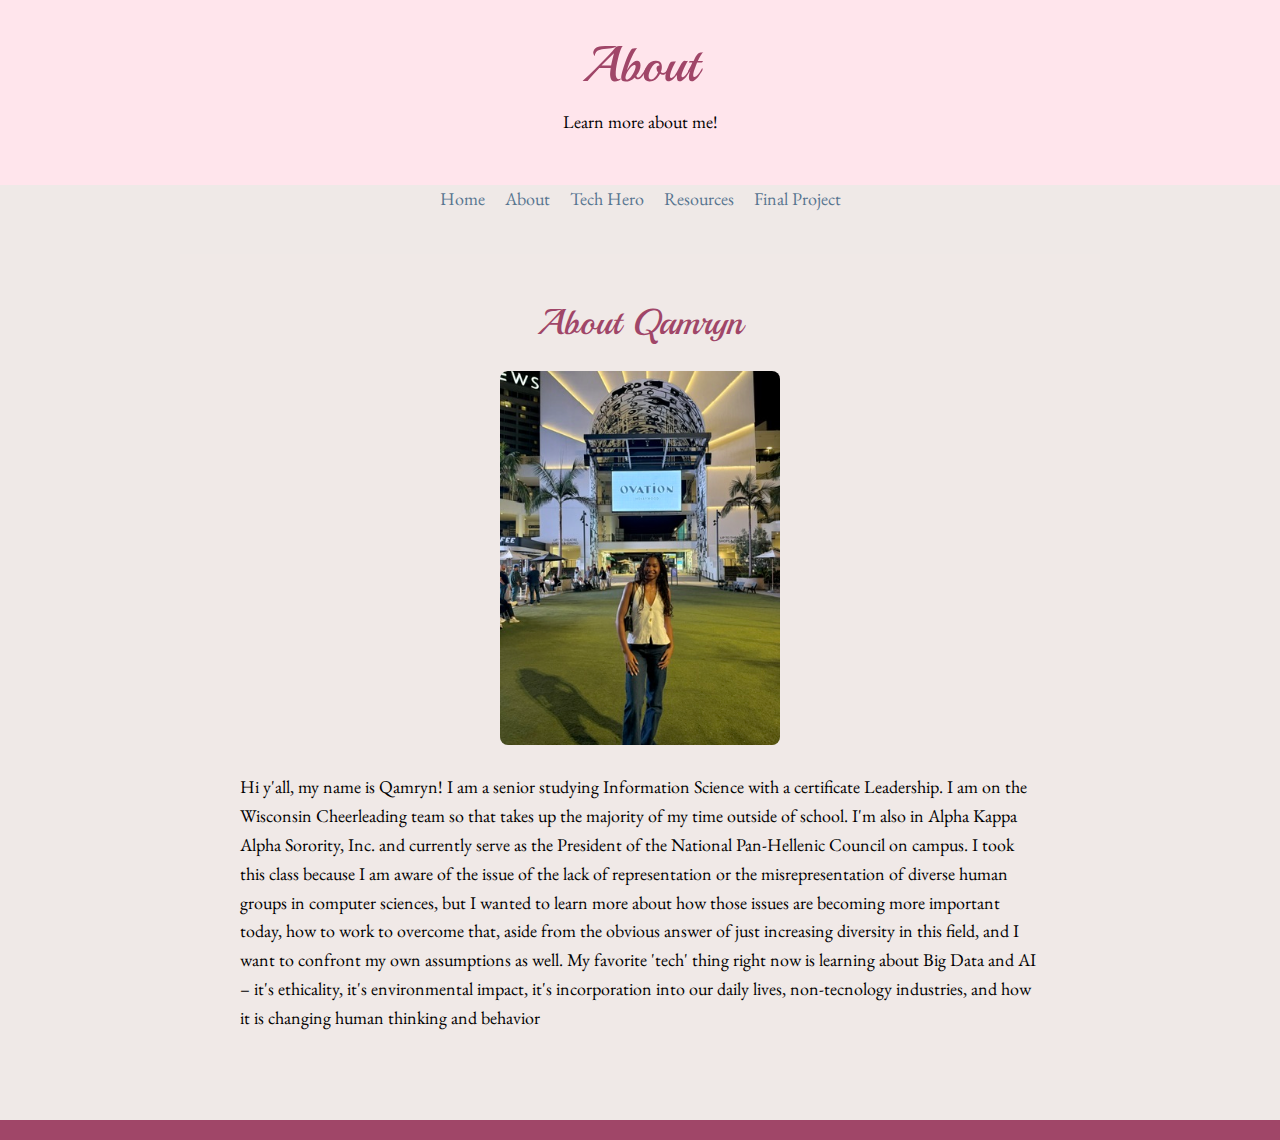
<file: about.html>
<!DOCTYPE html>
<html lang="en">
<head>
  <meta charset="UTF-8">
  <meta name="viewport" content="width=device-width, initial-scale=1.0">
  <title>About</title>

  <!-- Google Fonts -->
  <link href="https://fonts.googleapis.com/css2?family=EB+Garamond:ital,wght@0,400..800;1,400..800&family=Petit+Formal+Script&family=Playball&display=swap" rel="stylesheet">

  <!-- Styles -->
  <link rel="stylesheet" href="css/styles.css">
</head>
<body>

  <!-- Page Title -->
  <section class="hero">
    <h1>About</h1>
    <p>Learn more about me!</p>
  </section>

  <!-- Navigation -->
  <section class="navbar">
    <nav>
      <ul>
        <li><a href="index.html">Home</a></li>
        <li><a href="about.html">About</a></li>
        <li><a href="tech-hero.html">Tech Hero</a></li>
        <li><a href="resources.html">Resources</a></li>
        <li><a href="final-project.html">Final Project</a></li>
      </ul>
    </nav>
  </section>

  <!-- Main Content -->
  <div class="content-wrapper">
    <div class="content-bg">

      <section class="about-page">
        <h2>About Qamryn</h2>

        <div class="about-image">
          <img src="95C6E516-E213-4A5E-8AFD-4E552352F5A1_4_5005_c.jpeg" alt="Photo of Qamryn Ross">
        </div>

        <div class="about-text">
          <p>Hi y'all, my name is Qamryn! I am a senior studying Information Science with a 
		certificate Leadership. I am on the Wisconsin Cheerleading team so that takes 
		up the majority of my time outside of school. I'm also in Alpha Kappa Alpha Sorority,
		Inc. and currently serve as the President of the National Pan-Hellenic Council on 
		campus. I took this class because I am aware of the issue of the lack of 
		representation or the misrepresentation of diverse human groups in computer 
		sciences, but I wanted to learn more about how those issues are becoming more 
		important today, how to work to overcome that, aside from the obvious answer of 
		just increasing diversity in this field, and I want to confront my own assumptions 
		as well. My favorite 'tech' thing right now is learning about Big Data and AI – it's 
		ethicality, it's environmental impact, it's incorporation into our daily lives, 
		non-tecnology industries, and how it is changing human thinking and behavior
          </p>
        </div>
      </section>

    </div>
  </div>

  <!-- Footer -->
  <footer class="footer">
    <div class="footerwrap"></div>
  </footer>

</body>
</html>
</file>
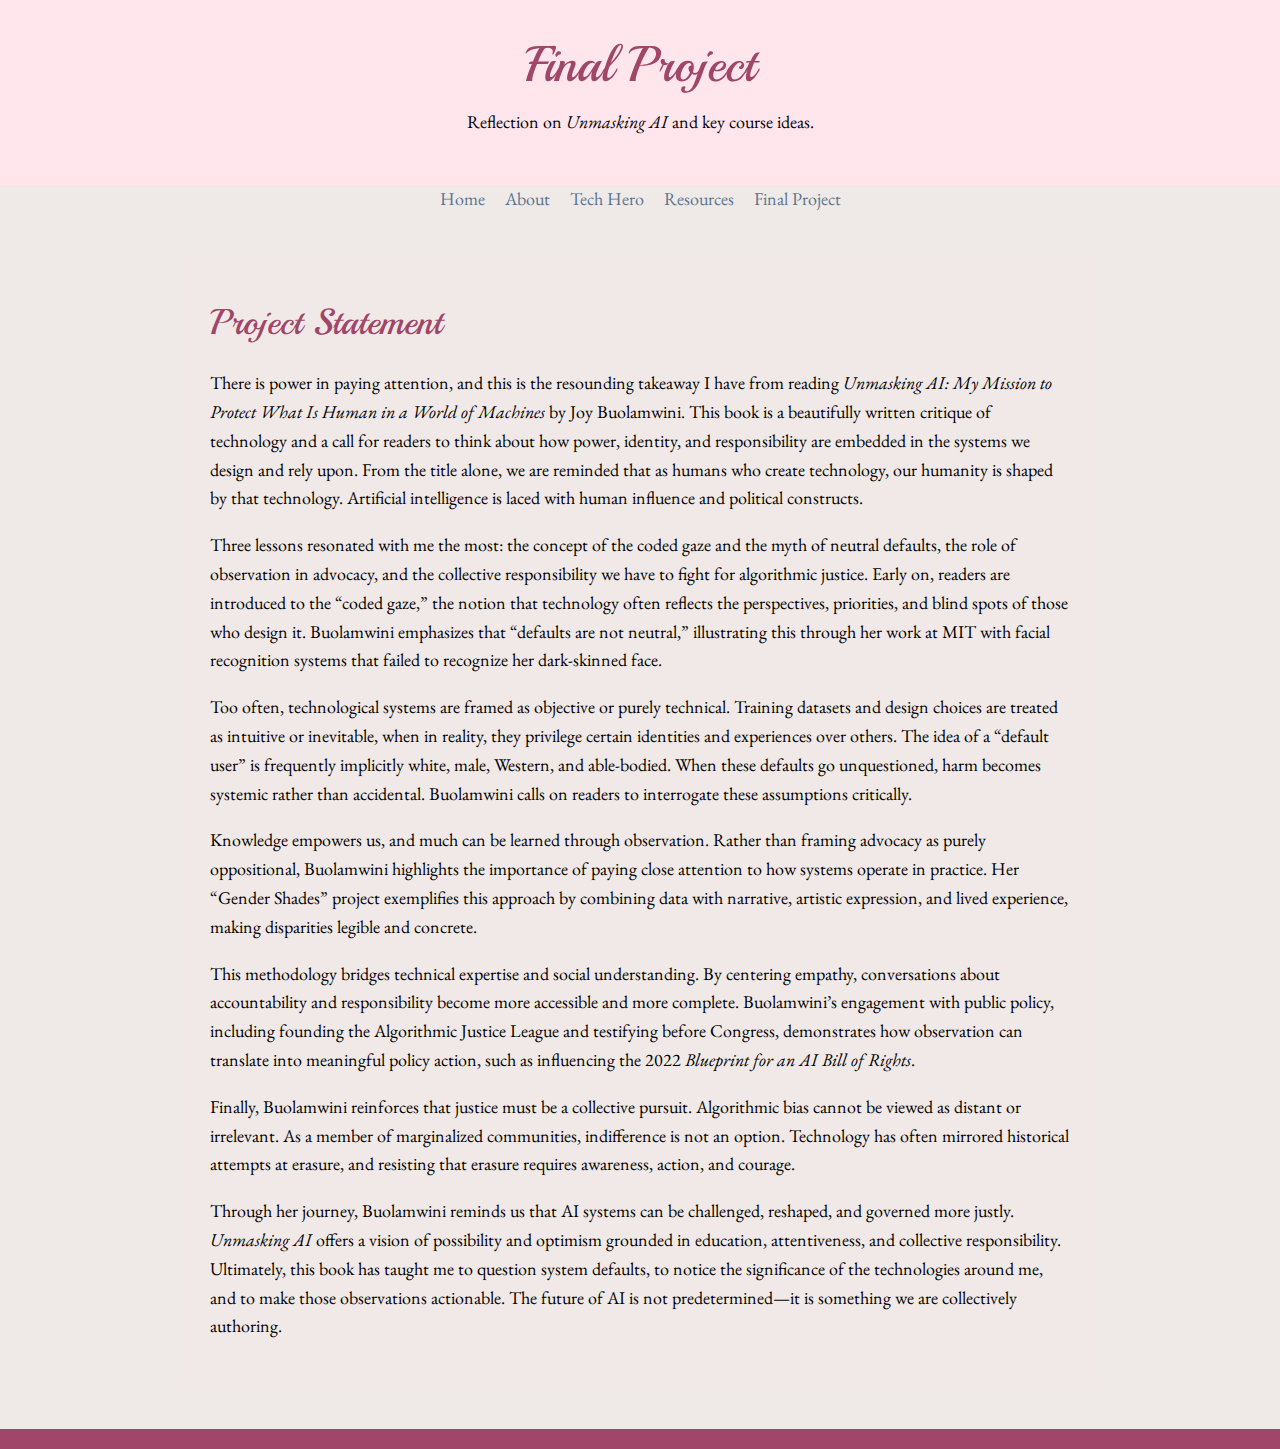
<file: final-project.html>
<!DOCTYPE html>
<html lang="en">
<head>
  <meta charset="UTF-8">
  <meta name="viewport" content="width=device-width, initial-scale=1.0">
  <title>Final Project | Qamryn Ross</title>

  <!-- Google Fonts -->
  <link rel="preconnect" href="https://fonts.googleapis.com">
  <link rel="preconnect" href="https://fonts.gstatic.com" crossorigin>
  <link href="https://fonts.googleapis.com/css2?family=EB+Garamond:ital,wght@0,400..800;1,400..800&family=Petit+Formal+Script&family=Playball&display=swap" rel="stylesheet">

  <!-- Styles -->
  <link rel="stylesheet" href="css/styles.css">
</head>

<body>

  <!-- Page Title -->
  <section class="hero">
    <h1>Final Project</h1>
    <p>Reflection on <em>Unmasking AI</em> and key course ideas.</p>
  </section>

  <!-- Navigation -->
  <section class="navbar">
    <nav>
      <ul>
        <li><a href="index.html">Home</a></li>
        <li><a href="about.html">About</a></li>
        <li><a href="tech-hero.html">Tech Hero</a></li>
        <li><a href="resources.html">Resources</a></li>
        <li><a href="final-project.html">Final Project</a></li>
      </ul>
    </nav>
  </section>

  <!-- Final Project Content -->
  <div class="content-wrapper">
    <div class="content-bg">
      <section class="final-project-page">

        <h2>Project Statement</h2>

        <p>
          There is power in paying attention, and this is the resounding takeaway I have
          from reading <em>Unmasking AI: My Mission to Protect What Is Human in a World of Machines</em>
          by Joy Buolamwini. This book is a beautifully written critique of technology and
          a call for readers to think about how power, identity, and responsibility are
          embedded in the systems we design and rely upon. From the title alone, we are
          reminded that as humans who create technology, our humanity is shaped by that
          technology. Artificial intelligence is laced with human influence and political
          constructs.
        </p>

        <p>
          Three lessons resonated with me the most: the concept of the coded gaze and the
          myth of neutral defaults, the role of observation in advocacy, and the collective
          responsibility we have to fight for algorithmic justice. Early on, readers are
          introduced to the “coded gaze,” the notion that technology often reflects the
          perspectives, priorities, and blind spots of those who design it. Buolamwini
          emphasizes that “defaults are not neutral,” illustrating this through her work
          at MIT with facial recognition systems that failed to recognize her dark-skinned
          face.
        </p>

        <p>
          Too often, technological systems are framed as objective or purely technical.
          Training datasets and design choices are treated as intuitive or inevitable,
          when in reality, they privilege certain identities and experiences over others.
          The idea of a “default user” is frequently implicitly white, male, Western, and
          able-bodied. When these defaults go unquestioned, harm becomes systemic rather
          than accidental. Buolamwini calls on readers to interrogate these assumptions
          critically.
        </p>

        <p>
          Knowledge empowers us, and much can be learned through observation. Rather than
          framing advocacy as purely oppositional, Buolamwini highlights the importance of
          paying close attention to how systems operate in practice. Her “Gender Shades”
          project exemplifies this approach by combining data with narrative, artistic
          expression, and lived experience, making disparities legible and concrete.
        </p>

        <p>
          This methodology bridges technical expertise and social understanding. By
          centering empathy, conversations about accountability and responsibility become
          more accessible and more complete. Buolamwini’s engagement with public policy,
          including founding the Algorithmic Justice League and testifying before Congress,
          demonstrates how observation can translate into meaningful policy action, such
          as influencing the 2022 <em>Blueprint for an AI Bill of Rights</em>.
        </p>

        <p>
          Finally, Buolamwini reinforces that justice must be a collective pursuit.
          Algorithmic bias cannot be viewed as distant or irrelevant. As a member of
          marginalized communities, indifference is not an option. Technology has often
          mirrored historical attempts at erasure, and resisting that erasure requires
          awareness, action, and courage.
        </p>

        <p>
          Through her journey, Buolamwini reminds us that AI systems can be challenged,
          reshaped, and governed more justly. <em>Unmasking AI</em> offers a vision of
          possibility and optimism grounded in education, attentiveness, and collective
          responsibility. Ultimately, this book has taught me to question system defaults,
          to notice the significance of the technologies around me, and to make those
          observations actionable. The future of AI is not predetermined—it is something
          we are collectively authoring.
        </p>

      </section>
    </div>
  </div>

  <!-- Footer -->
  <footer class="footer">
    <div class="footerwrap"></div>
  </footer>

</body>
</html>
</file>
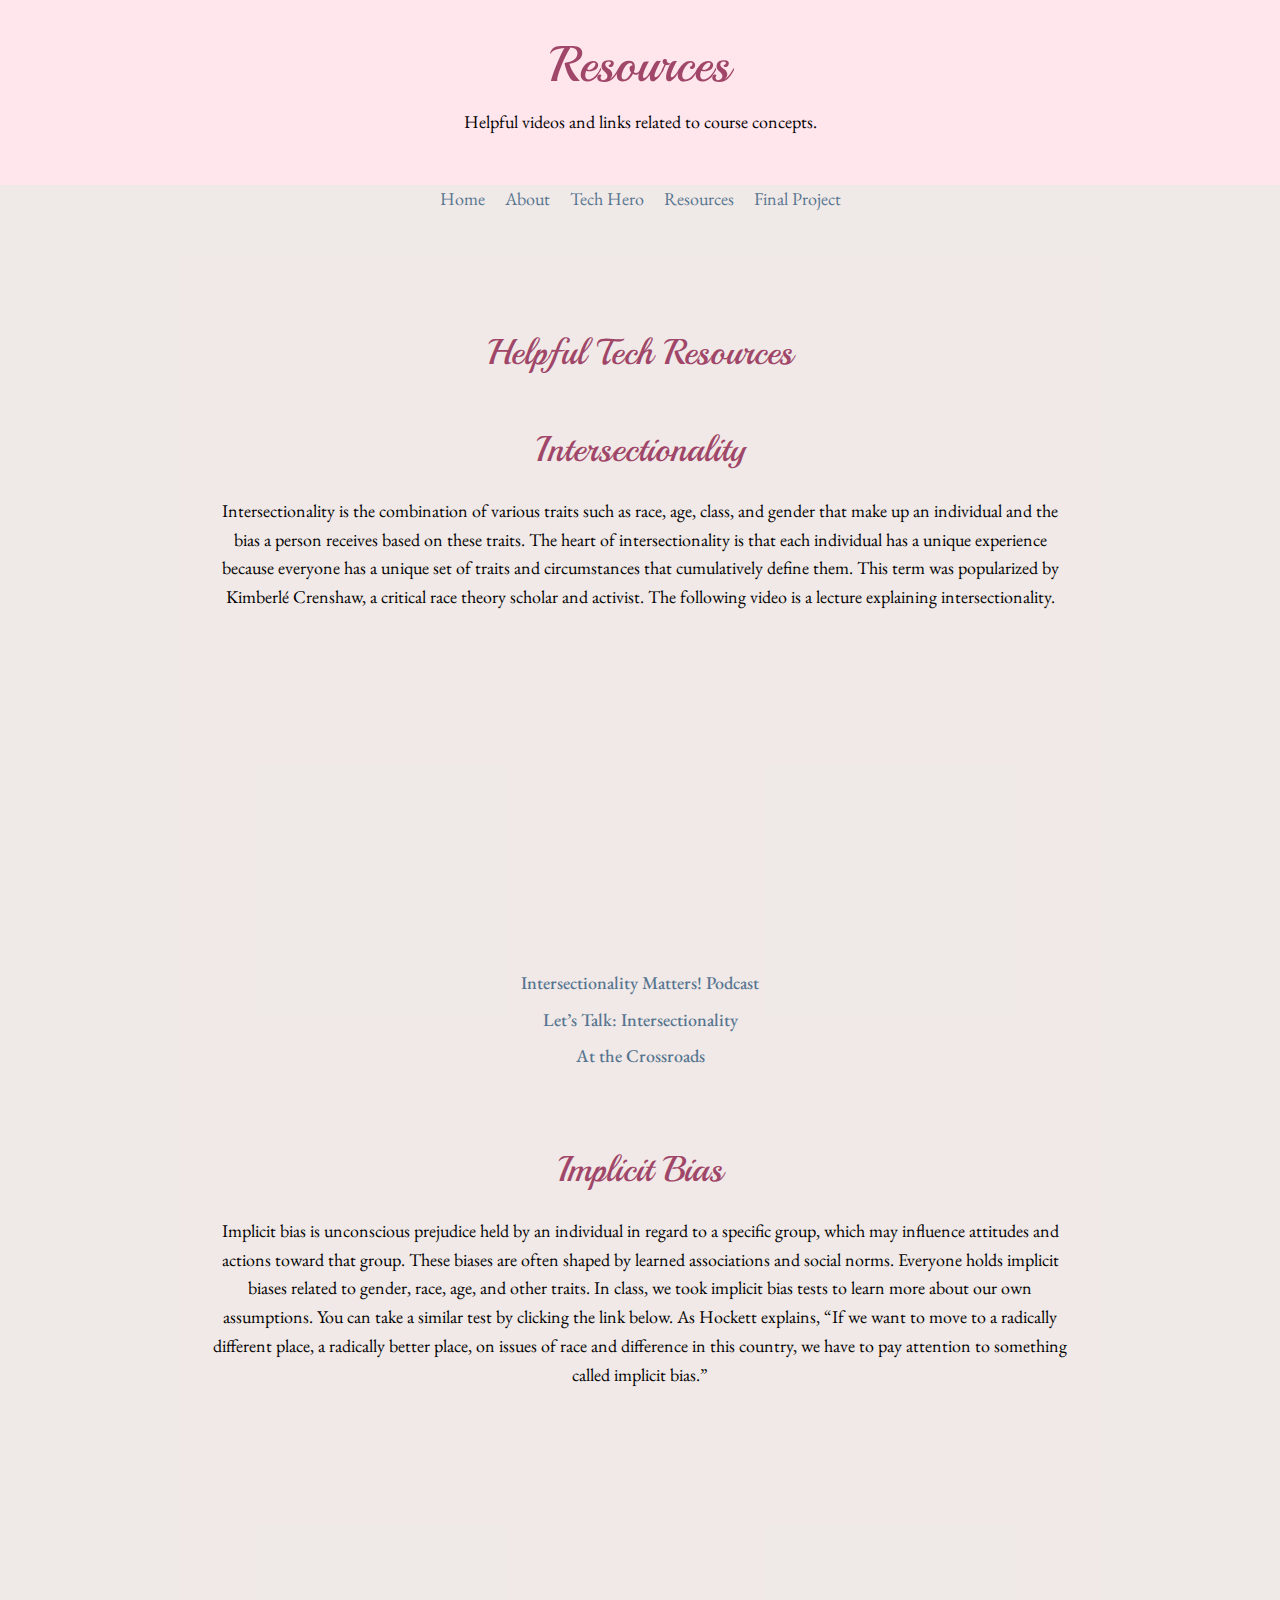
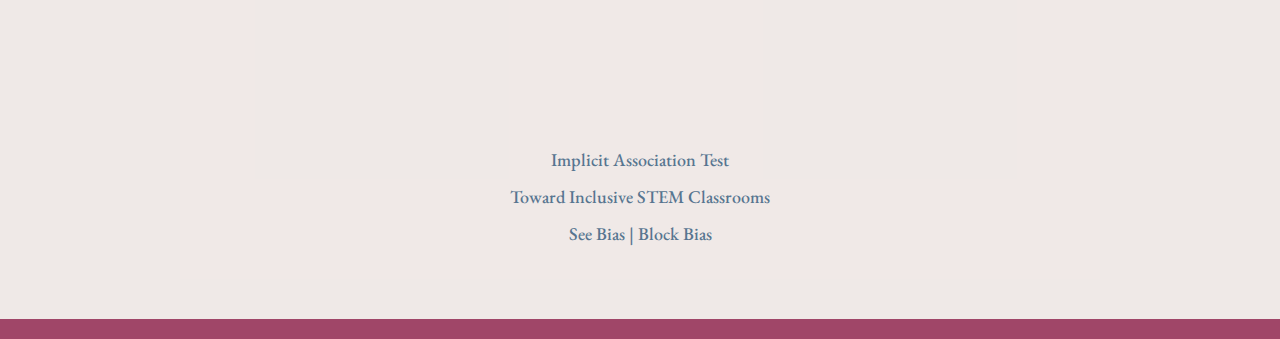
<file: resources.html>
<!DOCTYPE html>
<html lang="en">
<head>
    <meta charset="UTF-8">
    <title>Resources</title>
    <meta name="viewport" content="width=device-width, initial-scale=1.0">

    <!-- Google Fonts -->
    <link href="https://fonts.googleapis.com/css2?family=EB+Garamond:ital,wght@0,400..800;1,400..800&family=Petit+Formal+Script&family=Playball&display=swap" rel="stylesheet">

    <!-- Styles -->
    <link rel="stylesheet" href="css/styles.css">
</head>
<body>

    <!-- Page Title -->
    <section class="hero">
        <h1>Resources</h1>
        <p>Helpful videos and links related to course concepts.</p>
    </section>

    <!-- Navigation -->
    <section class="navbar">
        <nav>
            <ul>
                <li><a href="index.html">Home</a></li>
                <li><a href="about.html">About</a></li>
                <li><a href="tech-hero.html">Tech Hero</a></li>
                <li><a href="resources.html">Resources</a></li>
                <li><a href="final-project.html">Final Project</a></li>
            </ul>
        </nav>
    </section>

    <!-- Main Content -->
    <div class="content-wrapper">
        <div class="content-bg">

            <section class="video-resources">
                <h2>Helpful Tech Resources</h2>

                <div class="video-section">

                    <!-- Intersectionality -->
                    <div class="video-block">
                        <h2>Intersectionality</h2>

                        <p>
                            Intersectionality is the combination of various traits such as race, age, class,
                            and gender that make up an individual and the bias a person receives based on
                            these traits. The heart of intersectionality is that each individual has a
                            unique experience because everyone has a unique set of traits and circumstances
                            that cumulatively define them. This term was popularized by Kimberlé Crenshaw,
                            a critical race theory scholar and activist. The following video is a lecture
                            explaining intersectionality.
                        </p>

                        <iframe
                            src="https://www.youtube.com/embed/sWP92i7JLlQ?si=xuL5B-7psUe-HH6m"
                            title="Professor Kimberlé Crenshaw Defines Intersectionality"
                            allow="accelerometer; autoplay; clipboard-write; encrypted-media; gyroscope; picture-in-picture; web-share"
                            referrerpolicy="strict-origin-when-cross-origin"
                            allowfullscreen>
                        </iframe>

                        <div class="resource-links">
                            <a href="https://podcasts.apple.com/us/podcast/intersectionality-matters/id1441348908" target="_blank">Intersectionality Matters! Podcast</a>
                            <a href="https://nccdh.ca/resources/entry/lets-talk-intersectionality/" target="_blank">Let’s Talk: Intersectionality</a>
                            <a href="https://belonging.hypotheses.org/4469" target="_blank">At the Crossroads</a>
                        </div>
                    </div>

                    <!-- Implicit Bias -->
                    <div class="video-block">
                        <h2>Implicit Bias</h2>

                        <p>
                            Implicit bias is unconscious prejudice held by an individual in regard to a specific
                            group, which may influence attitudes and actions toward that group. These biases are
                            often shaped by learned associations and social norms. Everyone holds implicit biases
                            related to gender, race, age, and other traits. In class, we took implicit bias tests
                            to learn more about our own assumptions. You can take a similar test by clicking the
                            link below. As Hockett explains, “If we want to move to a radically different place,
                            a radically better place, on issues of race and difference in this country, we have
                            to pay attention to something called implicit bias.”
                        </p>

                        <iframe
                            src="https://www.youtube.com/embed/kKHSJHkPeLY?si=wRNQAULAQ940ZPfL"
                            title="We all have implicit biases. So what can we do about it?"
                            allow="accelerometer; autoplay; clipboard-write; encrypted-media; gyroscope; picture-in-picture; web-share"
                            referrerpolicy="strict-origin-when-cross-origin"
                            allowfullscreen>
                        </iframe>

                        <div class="resource-links">
                            <a href="https://implicit.harvard.edu/implicit/takeatest.html" target="_blank">Implicit Association Test</a>
                            <a href="https://www.lifescied.org/doi/10.1187/cbe.16-01-0020" target="_blank">Toward Inclusive STEM Classrooms</a>
                            <a href="https://womensleadership.stanford.edu/resources/tools" target="_blank">See Bias | Block Bias</a>
                        </div>
                    </div>

                </div>
            </section>

        </div>
    </div>

    <!-- Footer -->
    <footer class="footer">
        <div class="footerwrap"></div>
    </footer>

</body>
</html>
</file>
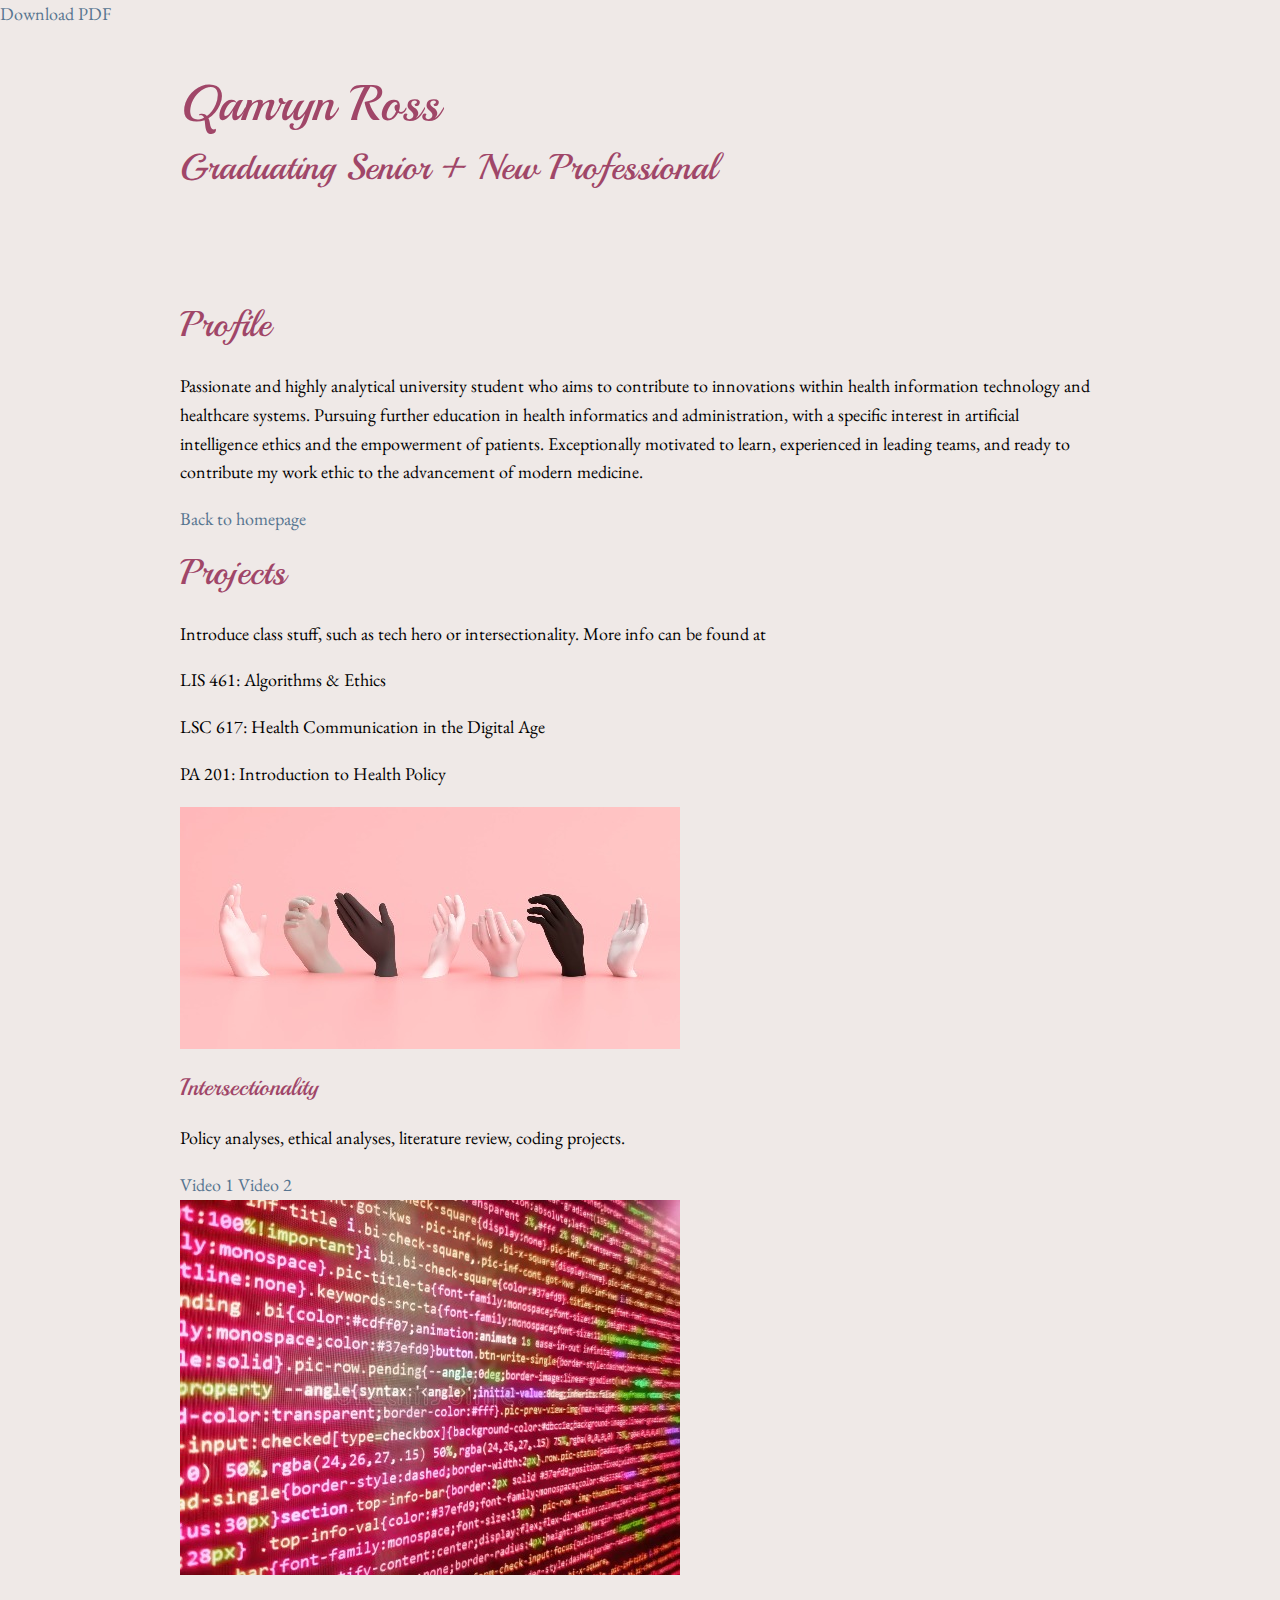
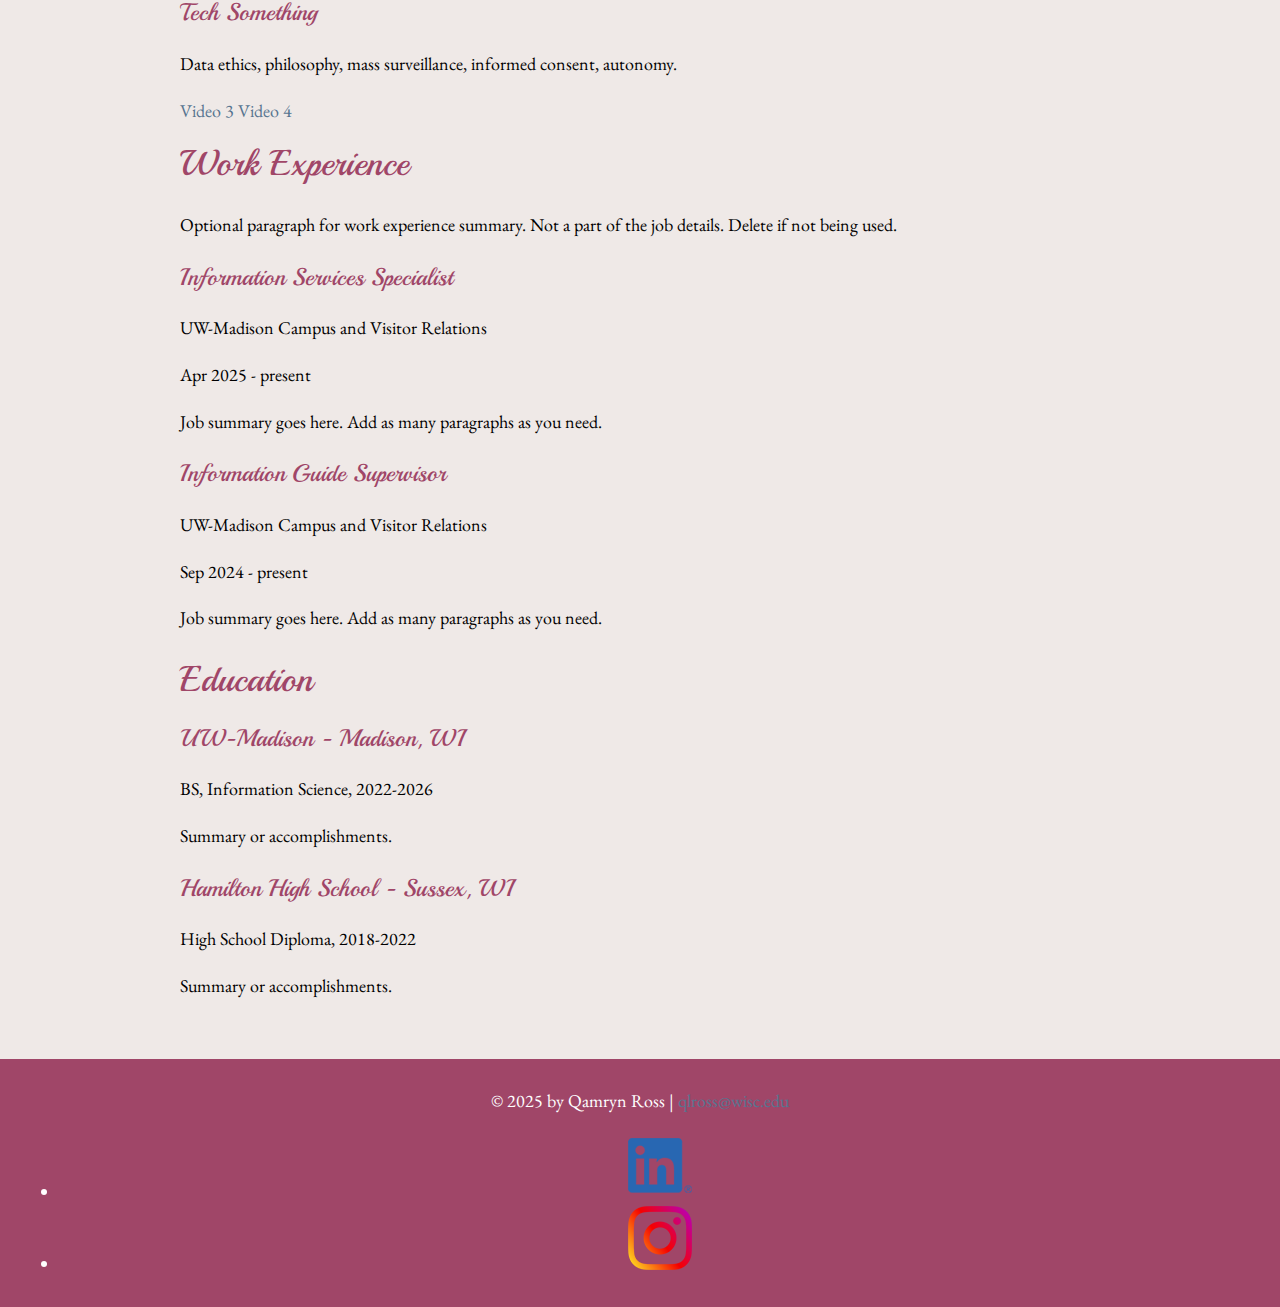
<file: resume.html>
<!DOCTYPE html>
<html lang="en">
  <head>
    <meta charset="UTF-8">
    <meta name="viewport" content="width=device-width, initial-scale=1">
    <title>Resume | LIS 500: Code and Power</title>
    <link rel="preconnect" href="https://fonts.googleapis.com">
    <link rel="preconnect" href="https://fonts.gstatic.com" crossorigin>
    <link href="https://fonts.googleapis.com/css2?family=EB+Garamond:ital,wght@0,400..800;1,400..800&family=Petit+Formal+Script&family=Playball&display=swap" rel="stylesheet">
    <link rel="stylesheet" href="css/styles.css">
  </head>
  <body class="resume">
   <a class="btn download-link" href="QRresume.pdf">Download PDF</a> 
    <!-- //  INTRO  // -->
    <header>
      <!-- Start content edits below this line. -->
       <div class="content-wrapper">
        <h1>Qamryn Ross</h1>
        <h2>Graduating Senior + New Professional</h2>
      </div>
      <!-- End content edits here. -->
    </header>

    <main class="content-wrapper">
      <!-- //  PROFILE  // -->
      <section class="resume-section">
        <!-- Start content edits below this line. -->
        <h2>Profile</h2>
        <p>Passionate and highly analytical university student who aims to contribute to innovations within health information technology and healthcare systems. Pursuing further education in health informatics and administration, with a specific interest in artificial intelligence ethics and the empowerment of patients. Exceptionally motivated to learn, experienced in leading teams, and ready to contribute my work ethic to the advancement of modern medicine.</p>
        <a href="index.html">Back to homepage</a>

        <!-- End content edits here. -->
      </section>

      <!-- //  PROJECTS  // -->
      <section class="resume-section">
        <!-- Start content edits below this line. -->
        <h2>Projects</h2>
        <p>Introduce class stuff, such as tech hero or intersectionality. More info can be found at</p>
        <p>LIS 461: Algorithms & Ethics</p>
        <p>LSC 617: Health Communication in the Digital Age</p>
        <p>PA 201: Introduction to Health Policy</p>

        <!-- To add more items, copy this whole <section></section> block-->
         <div class="project-wrapper">
          <section class="project-item">
            <img src="images/Intersectionality-resized-to-500x242.jpeg" srcset="images/Intersectionality-resized-to-1000x484.jpeg 2x" alt="Pink Intersectionality" width="" height="">
            <h3>Intersectionality</h3>
            <p>Policy analyses, ethical analyses, literature review, coding projects.</p>
            <!-- link to project -->
            <a class="btn" href="https://www.youtube.com/watch?v=Rkzfl7Yl77g&list=PLE-xK0bY5Z4i6sgYCO7IsW3Z8AWp1n79P&index=2" target="_blank">Video 1</a>
            <!-- additional links, e.g. newsletter -->
            <a class="btn" href="https://www.youtube.com/watch?v=fliz8zjw1ZU" target="_blank">Video 2</a>
          </section>

          <section class="project-item">
            <img src="images/Pinkandgreencodeimage-resized-to-500x375.jpeg" srcset="images/Pinkandgreencodeimage-resized-to-1000x750.jpeg 2x" alt="Pink Code" width="" height="">
            <h3>Tech Something</h3>
            <p>Data ethics, philosophy, mass surveillance, informed consent, autonomy.</p>
            <!-- link to project -->
            <a class="btn" href="https://www.youtube.com/watch?v=Rkzfl7Yl77g&list=PLE-xK0bY5Z4i6sgYCO7IsW3Z8AWp1n79P&index=2" target="_blank">Video 3</a>
            <!-- additional links, e.g. newsletter -->
            <a class="btn" href="https://www.youtube.com/watch?v=fliz8zjw1ZU" target="_blank">Video 4</a>
          </section>
        </div>
        <!-- End content edits here. -->
      </section>

      <!-- //  WORK EXPERIENCE  // -->
      <section class="resume-section">
        <!-- Start content edits below this line.  -->
        <h2>Work Experience</h2>
        <p>Optional paragraph for work experience summary. Not a part of the job details. Delete if not being used.</p>

        <!-- To add more items, copy this whole <section></section> block -->
        <section class="work-item">
          <div class="work-details">
            <h3>Information Services Specialist</h3>
            <p>UW-Madison Campus and Visitor Relations</p>
            <p>Apr 2025 - present</p>
          </div>

          <div class="work-summary">
              <p>Job summary goes here. Add as many paragraphs as you need.</p>
          </div>
        </section>

        <section class="work-item">
          <div class="work-details">
            <h3>Information Guide Supervisor</h3>
            <p>UW-Madison Campus and Visitor Relations</p>
            <p>Sep 2024 - present</p>
          </div>

          <div class="work-summary">
              <p>Job summary goes here. Add as many paragraphs as you need.</p>
          </div>
        </section>

        <!-- End content edits here. -->
      </section>

      <!-- //  EDUCATION & CERTIFICATIONS  // -->
      <section class="resume-section">
        <!-- Start content edits below this line.  -->
        <h2>Education</h2>

        <!-- To add more items, copy this whole <section></section> block -->
        <section class="education-item">
          <h3>UW-Madison - Madison, WI</h3>
          <p>BS, Information Science, 2022-2026</p>
          <p>Summary or accomplishments.</p>
        </section>

        <section class="education-item">
          <h3>Hamilton High School - Sussex, WI</h3>
          <p>High School Diploma, 2018-2022</p>
          <p>Summary or accomplishments.</p>
        </section>

        <!-- End content edits here. -->
      </section>
    </main>

    <!-- //  FOOTER INFO, SOCIAL MEDIA  // -->
    <footer>
      <!-- Start content edits below this line. -->
      <p>© 2025 by Qamryn Ross | <a href="mailto:qlross@wisc.edu">qlross@wisc.edu</a></p>

      <!-- Add or remove any networks. -->
      <ul class="socials">
        <li>
          <a href="www.linkedin.com/in/qamryn-ross-18a03823b" target="_blank"><img src="images/placeholder-images/icon-logo-linkedin.png" alt="My LinkedIn profile"></a>
        </li>
        <li>
          <a href="https://www.instagram.com/qamrynross/" target="_blank"><img src="images/placeholder-images/icon-logo-instagram.png" alt="My Instagram Profile"></a>
        </li>
      </ul>
      
      <!-- End content edits here. -->
    </footer>
  </body>
</html>
</file>
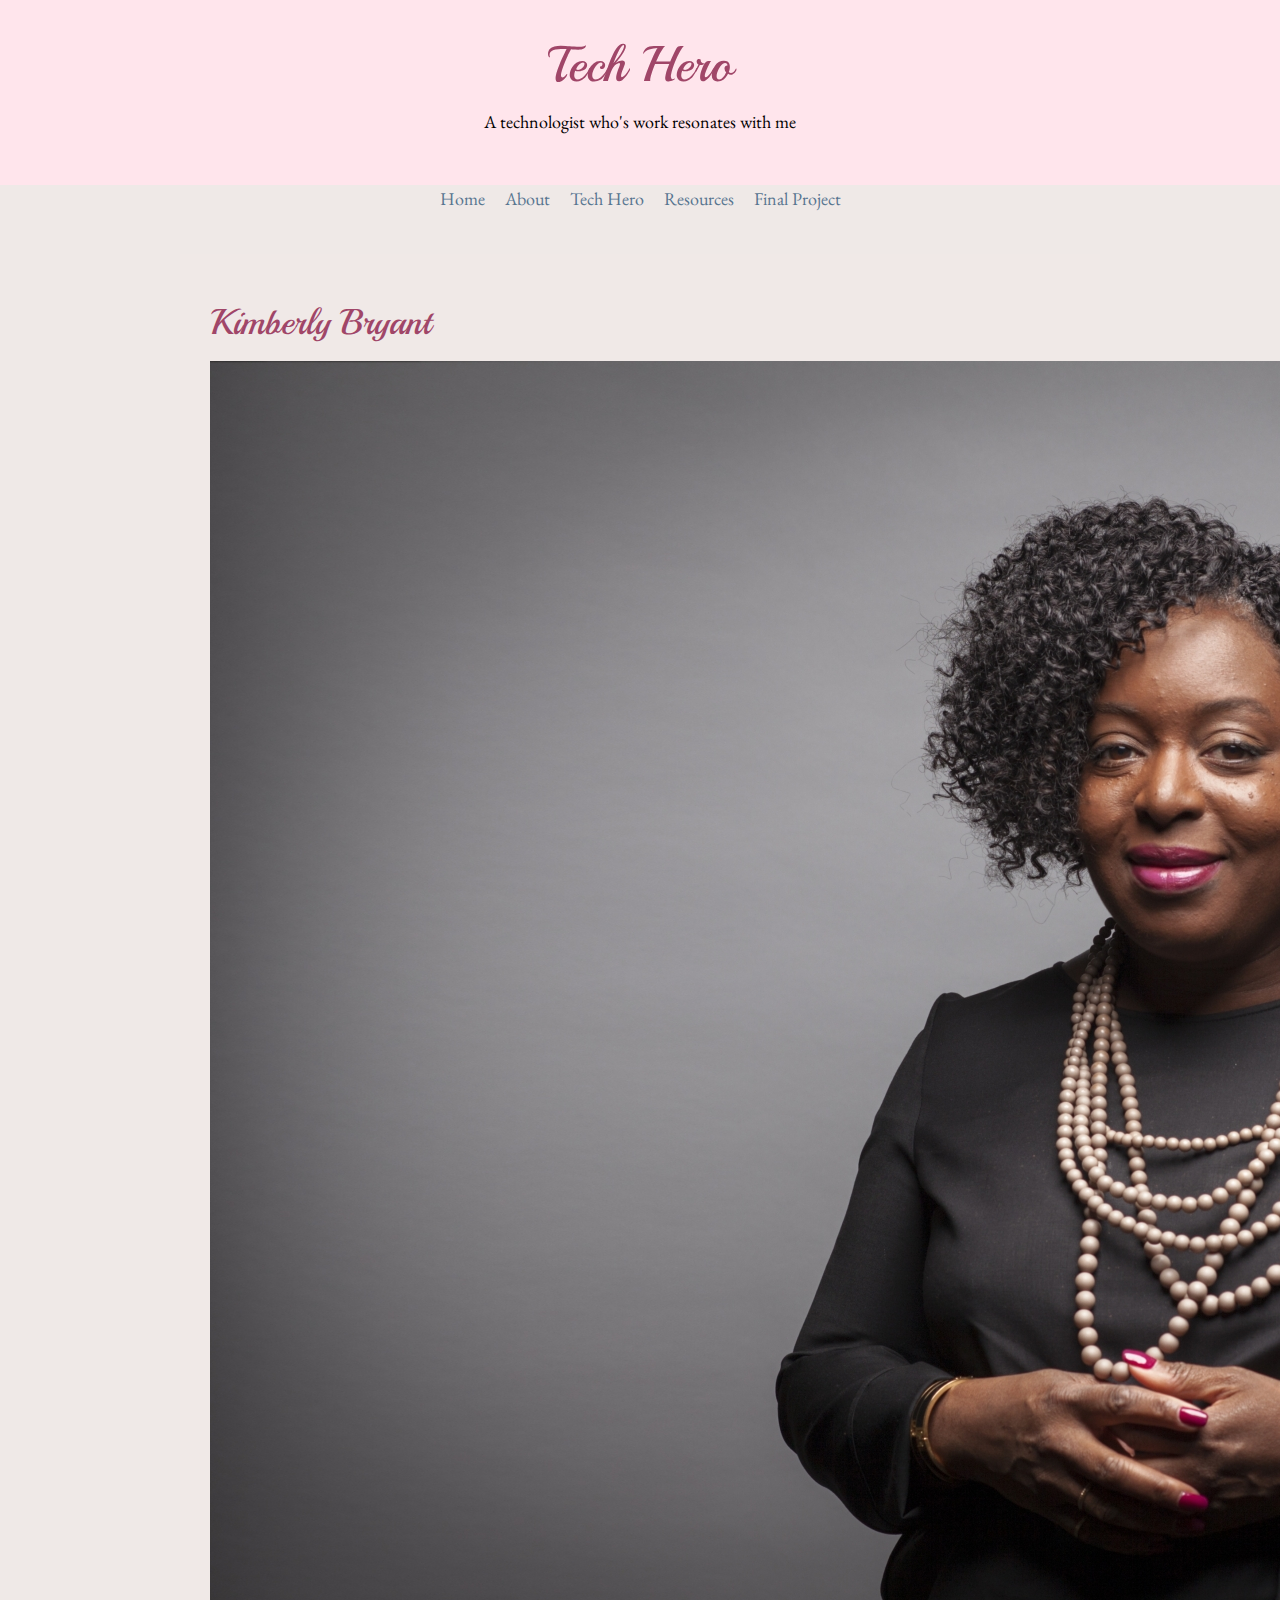
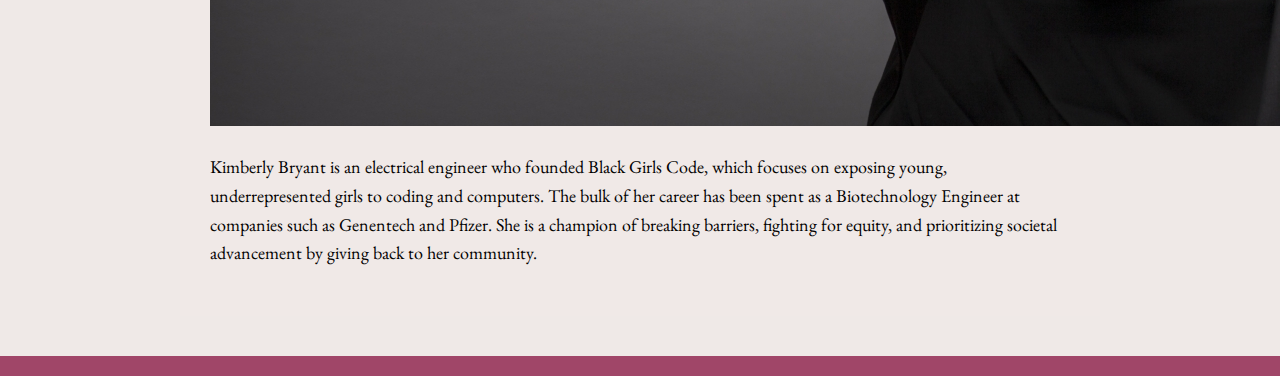
<file: tech-hero.html>
<!DOCTYPE html>
<html lang="en">
<head>
    <meta charset="UTF-8">
    <title>Tech Hero</title>
    <meta name="viewport" content="width=device-width, initial-scale=1.0">

    <!-- Google Fonts -->
    <link href="https://fonts.googleapis.com/css2?family=EB+Garamond:ital,wght@0,400..800;1,400..800&family=Petit+Formal+Script&family=Playball&display=swap" rel="stylesheet">

    <!-- Styles -->
    <link rel="stylesheet" href="css/styles.css">
</head>
<body>

    <!-- Page Title -->
    <section class="hero">
        <h1>Tech Hero</h1>
        <p>A technologist who's work resonates with me</p>
    </section>

    <!-- Navigation -->
    <section class="navbar">
        <nav>
            <ul>
                <li><a href="index.html">Home</a></li>
                <li><a href="about.html">About</a></li>
                <li><a href="tech-hero.html">Tech Hero</a></li>
                <li><a href="resources.html">Resources</a></li>
                <li><a href="final-project.html">Final Project</a></li>
            </ul>
        </nav>
    </section>

    <!-- Main Content -->
    <div class="content-wrapper">
        <div class="content-bg">

            <section class="tech-hero-page">
                <h2>Kimberly Bryant</h2>

                <div class="tech-hero-image">
                    <img src="KimberlyBryant.jpg" alt="Photo of Kimberly Bryant">
                </div>

                <div class="tech-hero-text">
                    <p>
                        Kimberly Bryant is an electrical engineer who founded Black Girls Code, which focuses on exposing young, underrepresented girls to coding and computers. The bulk of her career has been spent as a Biotechnology Engineer at companies such as Genentech and Pfizer. She is a champion of breaking barriers, fighting for equity, and prioritizing societal advancement by giving back to her community.
                </div>
            </section>

        </div>
    </div>

    <!-- Footer -->
    <footer class="footer">
        <div class="footerwrap"></div>
    </footer>

</body>
</html>
</file>
<file: css/styles.css>
/*
COLOR PALETTE

White  #ffffff
Slate  #577590
Pink   #ffe5ec
Berry  #A04668
Black  #000000
Stone  #EFE9E7
*/

/* =========================
   GLOBAL STYLES
========================= */
html {
    box-sizing: border-box;
    font-size: 62.5%; /* 1rem = 10px */
}

*, *::before, *::after {
    box-sizing: inherit;
}

body {
    margin: 0;
    background: #EFE9E7;
    color: #000000;
    font-family: "EB Garamond", serif;
    font-size: 1.8rem;
    line-height: 1.6;
}

h1, h2, h3 {
    font-family: "Playball", cursive;
    font-weight: 400;
    margin: 10px 0;
}

h1 {
    font-size: 5rem;
    color: #A04668;
    line-height: 1;
}

h2 {
    font-size: 3.6rem;
    color: #A04668;
}

h3 {
    font-size: 2.4rem;
    color: #A04668;
}

p {
    margin-bottom: 18px;
}

/* =========================
   LINKS
========================= */
a {
    color: #577590;
    text-decoration: none;
}

a:hover {
    color: #A04668;
    text-decoration: underline;
}

/* =========================
   PAGE LAYOUT
========================= */
.content-wrapper {
    max-width: 1000px;
    margin: 0 auto;
    padding: 40px;
}

.content-bg {
    background: rgba(239, 233, 231, 0.9);
    padding: 30px;
}

/* =========================
   HOME PAGE
========================= */
.home {
    background-color: #ffe5ec;
}

/* =========================
   NAVIGATION
========================= */
nav ul {
    list-style: none;
    padding: 0;
    margin: 0;
    display: flex;
    justify-content: center;
    gap: 20px;
    flex-wrap: wrap;
}

nav ul li a {
    transition: color 0.3s ease, transform 0.2s ease;
}

nav ul li a:hover {
    color: #8b3a62;
    transform: translateY(-2px);
}

/* =========================
   HERO BANNER
========================= */
.hero {
    background-color: #ffe5ec;
    color: #000000;
    text-align: center;
    padding: 30px 20px;
}

/* =========================
   VIDEO RESOURCES
========================= */
.video-resources {
    text-align: center;
    margin-top: 40px;
}

.video-section {
    display: flex;
    flex-direction: column;
    align-items: center;
    gap: 60px;
    margin-top: 30px;
}

.video-block iframe {
    width: 560px;
    height: 315px;
    max-width: 100%;
    border-radius: 6px;
    border: none;
}

.resource-links {
    margin-top: 15px;
    display: flex;
    flex-direction: column;
    gap: 8px;
}

.resource-links a {
    color: #577590;
    font-weight: 500;
}

.resource-links a:hover {
    color: #A04668;
    text-decoration: underline;
}

/* =========================
   FOOTER
========================= */
footer {
    background: #A04668;
    color: #ffffff;
    text-align: center;
    padding: 10px 20px;
}

/* =========================
   RESPONSIVE DESIGN
========================= */
@media screen and (max-width: 650px) {
    .content-wrapper {
        padding: 20px;
    }

    .content-bg {
        padding: 20px;
    }

    h1 {
        font-size: 4rem;
    }

    h2 {
        font-size: 3rem;
    }

    body {
        font-size: 1.6rem;
    }
}
/* =========================
   ABOUT PAGE
========================= */
.about-page {
    text-align: center;
    max-width: 800px;
    margin: 0 auto;
}

.about-image {
    margin: 20px 0;
}

.about-image img {
    width: 280px;
    max-width: 100%;
    border-radius: 8px;
}

.about-text {
    text-align: left;
}
</file>
